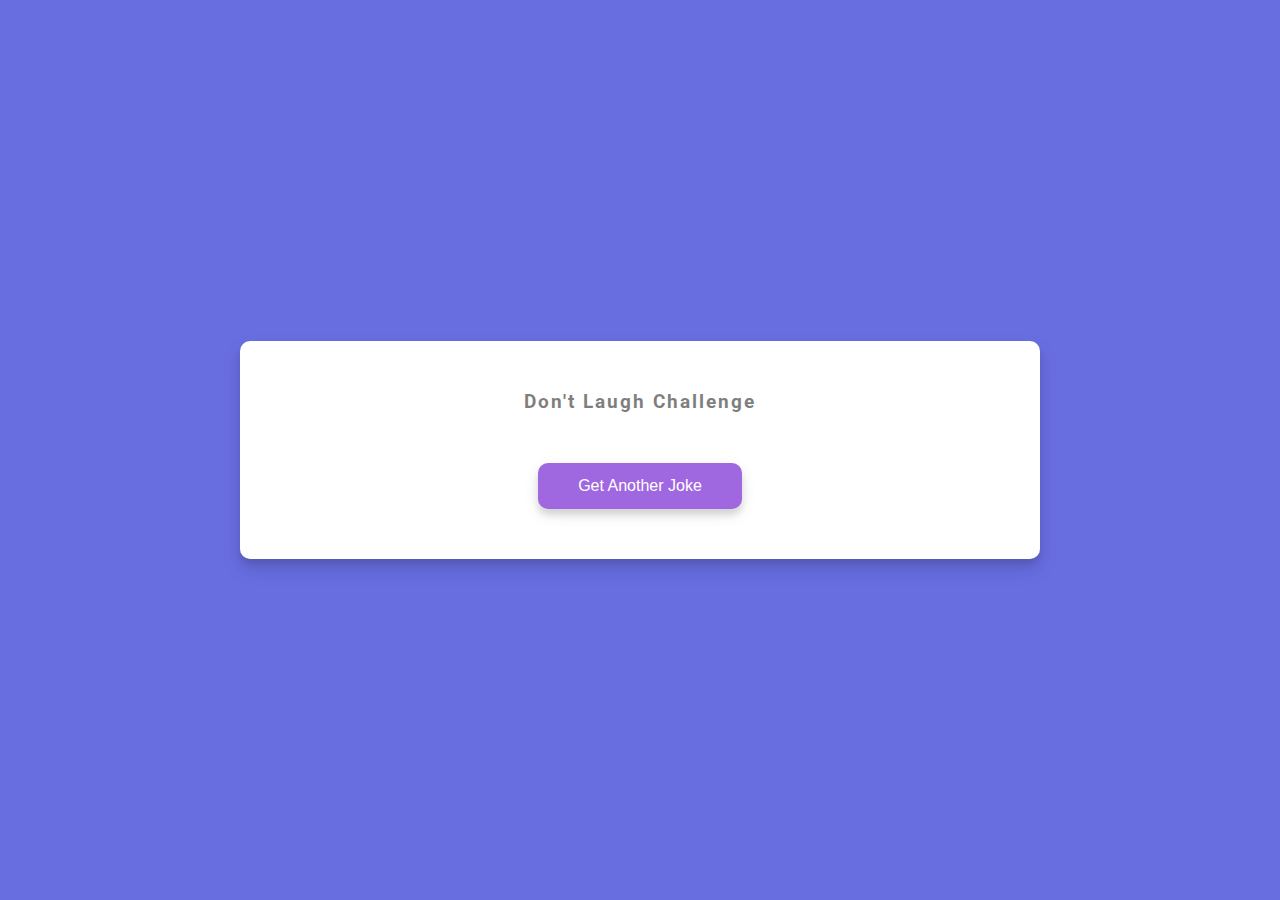
<file: 50 Projects In 50 Days/Project 10 - Dad Jokes/index.html>
<!DOCTYPE html>
<html lang="en">
<head>
    <meta charset="UTF-8">
    <meta name="viewport" content="width=device-width, initial-scale=1.0">
    <link rel="stylesheet" href="style.css">
    <title>Dad Jokes</title>
</head>
<body>
    
    <div class="container">
        <h3>Don't Laugh Challenge</h3>
        <div id="joke" class="joke">
            
        </div>
        <button id="jokeBtn" class="btn">Get Another Joke</button>
    </div>

    <script src="app.js"></script>
</body>
</html>
</file>
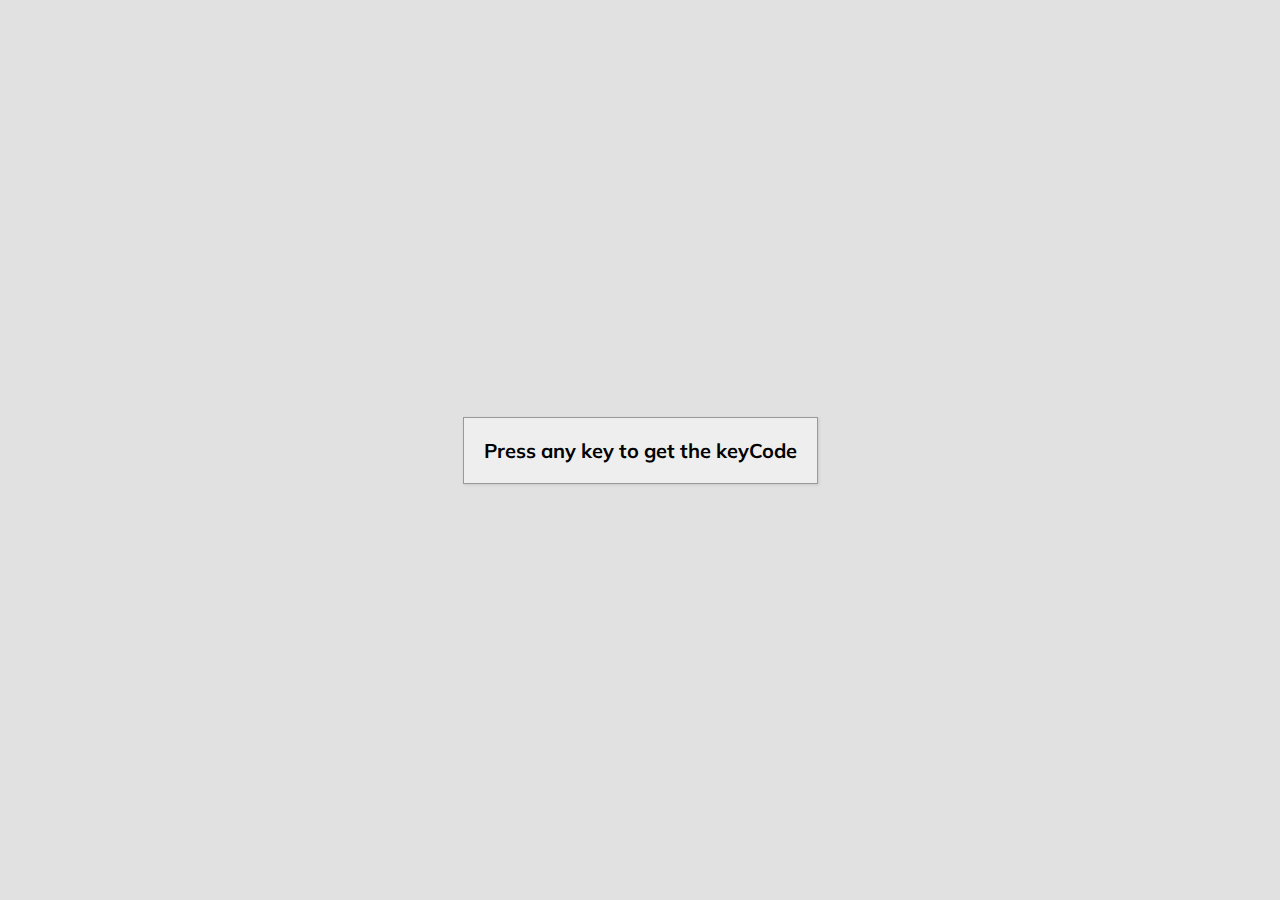
<file: 50 Projects In 50 Days/Project 11 - Event KeyCodes/index.html>
<!DOCTYPE html>
<html lang="en">
<head>
    <meta charset="UTF-8">
    <meta name="viewport" content="width=device-width, initial-scale=1.0">
    <link rel="stylesheet" href="style.css">
    <title>Event KeyCodes</title>
</head>
<body>
    
    <div id="insert">
        <div class="key">
            Press any key to get the keyCode
        </div>
    </div>

    <script src="app.js"></script>

</body>
</html>
</file>
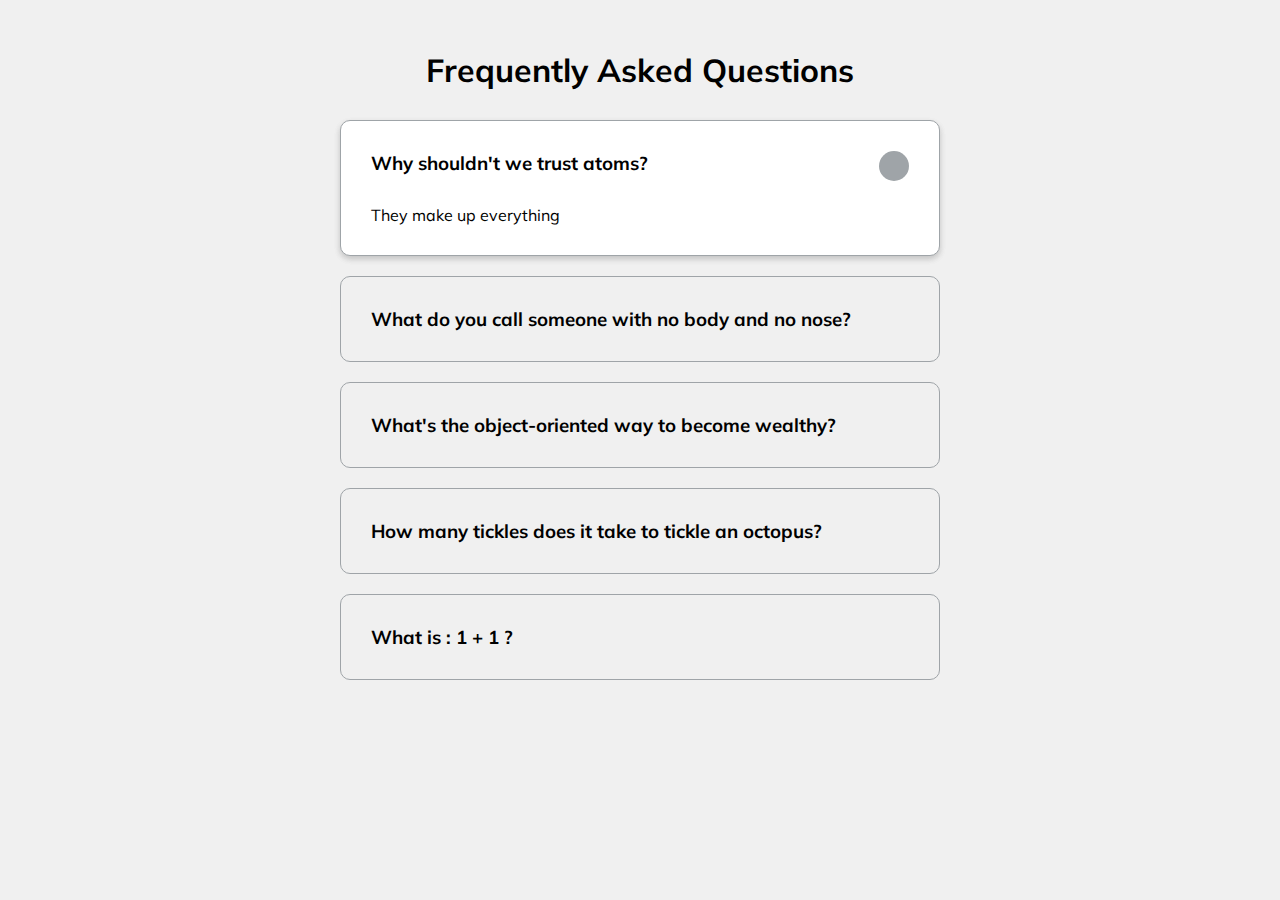
<file: 50 Projects In 50 Days/Project 12 - FAQ Collapse/index.html>
<!DOCTYPE html>
<html lang="en">
<head>
    <meta charset="UTF-8">
    <meta name="viewport" content="width=device-width, initial-scale=1.0">
    <link rel="stylesheet" href="style.css">
    <link rel="stylesheet" href="https://cdnjs.cloudflare.com/ajax/libs/font-awesome/6.5.1/css/all.min.css" integrity="sha512-DTOQO9RWCH3ppGqcWaEA1BIZOC6xxalwEsw9c2QQeAIftl+Vegovlnee1c9QX4TctnWMn13TZye+giMm8e2LwA==" crossorigin="anonymous" referrerpolicy="no-referrer" />
    <title>FAQ Collapse</title>
</head>
<body>
    
    <h1>Frequently Asked Questions</h1>
    <div class="faq-container">
        <div class="faq active">
            <h3 class="faq-title">
                Why shouldn't we trust atoms?
            </h3>
            <p class="faq-text">
                They make up everything
            </p>
            <button class="faq-toggle">
                <i class="fas fa-chevron-down"></i>
                <i class="fas fa-times"></i>
            </button>
        </div>
        <div class="faq">
            <h3 class="faq-title">
                What do you call someone with no body and no nose?
            </h3>
            <p class="faq-text">
                Nobody knows.
            </p>
            <button class="faq-toggle">
                <i class="fas fa-chevron-down"></i>
                <i class="fas fa-times"></i>
            </button>
        </div>
        <div class="faq">
            <h3 class="faq-title">
                What's the object-oriented way to become wealthy?
            </h3>
            <p class="faq-text">
                Inheritance.
            </p>
            <button class="faq-toggle">
                <i class="fas fa-chevron-down"></i>
                <i class="fas fa-times"></i>
            </button>
        </div>
        <div class="faq">
            <h3 class="faq-title">
                How many tickles does it take to tickle an octopus?
            </h3>
            <p class="faq-text">
                Ten-tickles!
            </p>
            <button class="faq-toggle">
                <i class="fas fa-chevron-down"></i>
                <i class="fas fa-times"></i>
            </button>
        </div>
        <div class="faq">
            <h3 class="faq-title">
                What is : 1 + 1 ?
            </h3>
            <p class="faq-text">
                Depens on who are you asking
            </p>
            <button class="faq-toggle">
                <i class="fas fa-chevron-down"></i>
                <i class="fas fa-times"></i>
            </button>
        </div>
    </div>

    <script src="app.js"></script>
</body>
</html>
</file>
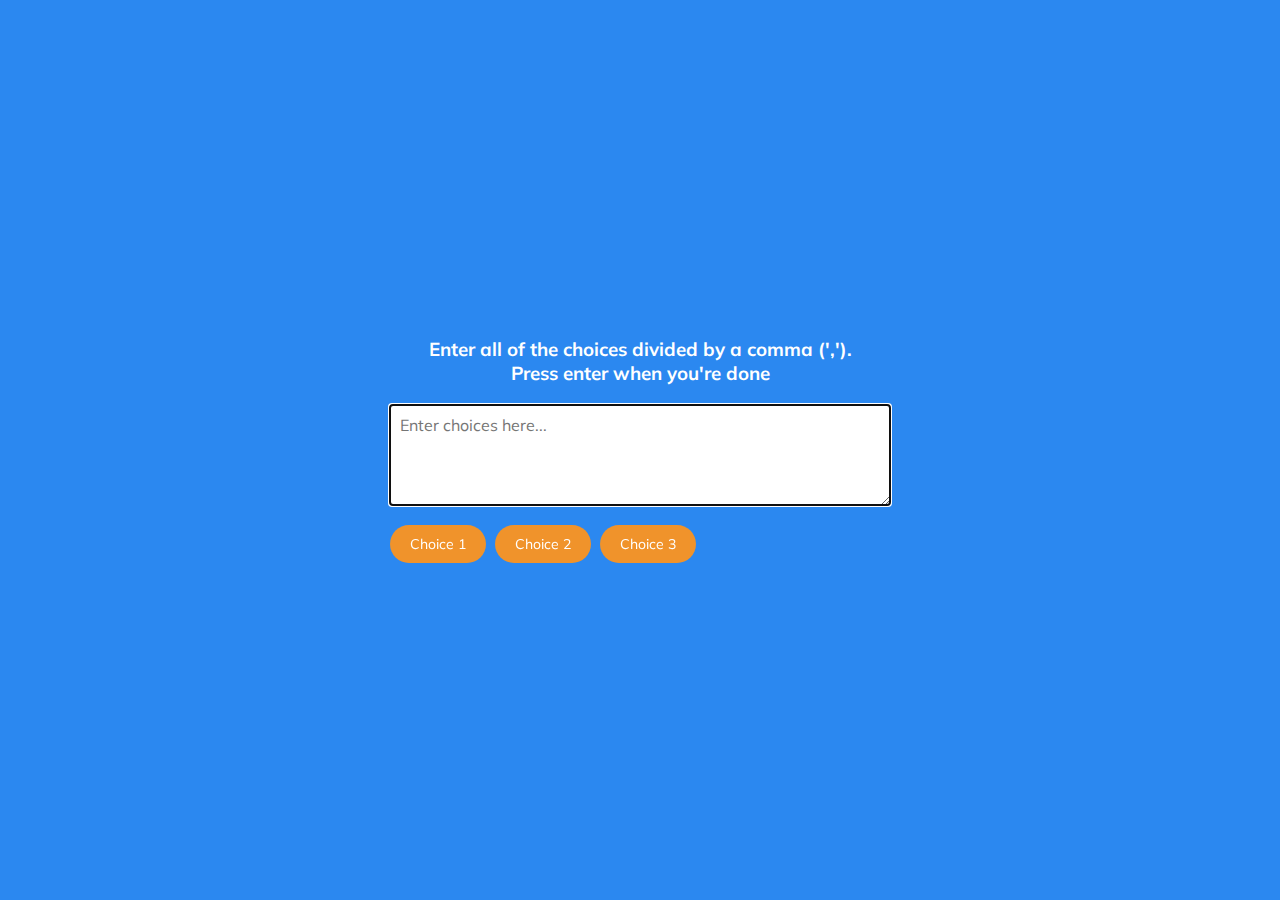
<file: 50 Projects In 50 Days/Project 13 - Random Choice Picker/index.html>
<!DOCTYPE html>
<html lang="en">
<head>
    <meta charset="UTF-8">
    <meta name="viewport" content="width=device-width, initial-scale=1.0">
    <link rel="stylesheet" href="style.css">
    <title>Random Choice Picker</title>
</head>
<body>
    
    <div class="container">
        <h3>Enter all of the choices divided by a comma (',').            
        <br>Press enter when you're done</h3>
        <textarea id="textarea" placeholder="Enter choices here..."></textarea>
        <div id="tags">
            <span class="tag">Choice 1</span>
            <span class="tag">Choice 2</span>
            <span class="tag">Choice 3</span>
        </div>
    </div>

    <script src="app.js"></script>
</body>
</html>
</file>
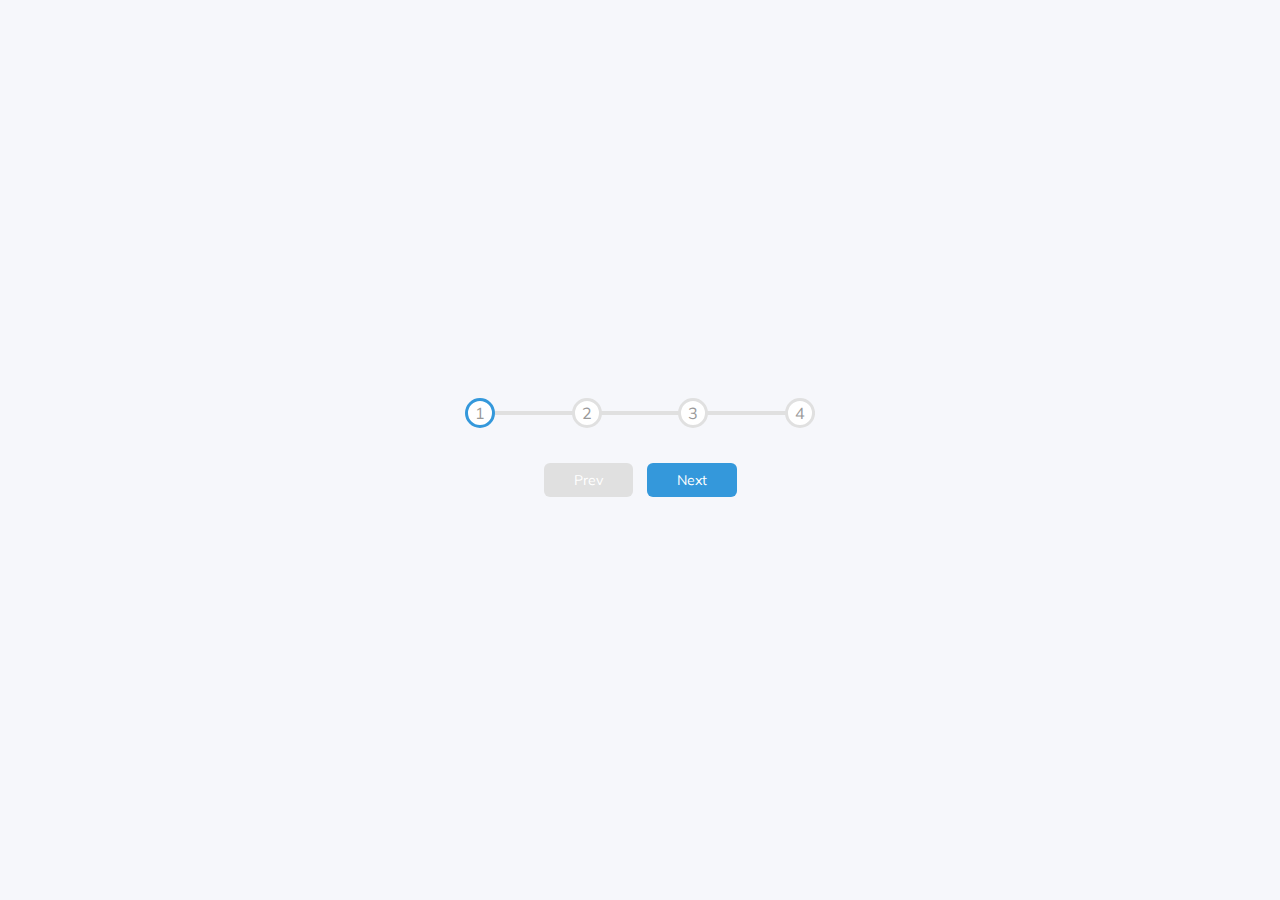
<file: 50 Projects In 50 Days/Project 2 - Progress Steps/index.html>
<!DOCTYPE html>
<html lang="en">
<head>
    <meta charset="UTF-8">
    <meta name="viewport" content="width=device-width, initial-scale=1.0">
    <link rel="stylesheet" href="style.css">
    <title>Progress Steps</title>
</head>
<body>
    
    <div class="container">
        <div class="progress-container">
            <div class="progress" id="progress"></div>
            <div class="circle active">1</div>
            <div class="circle">2</div>
            <div class="circle">3</div>
            <div class="circle">4</div>
        </div>
        <button class="btn" id="prev" disabled>Prev</button>
        <button class="btn" id="next">Next</button>
    </div>

    <script src="app.js"></script>
</body>
</html>
</file>
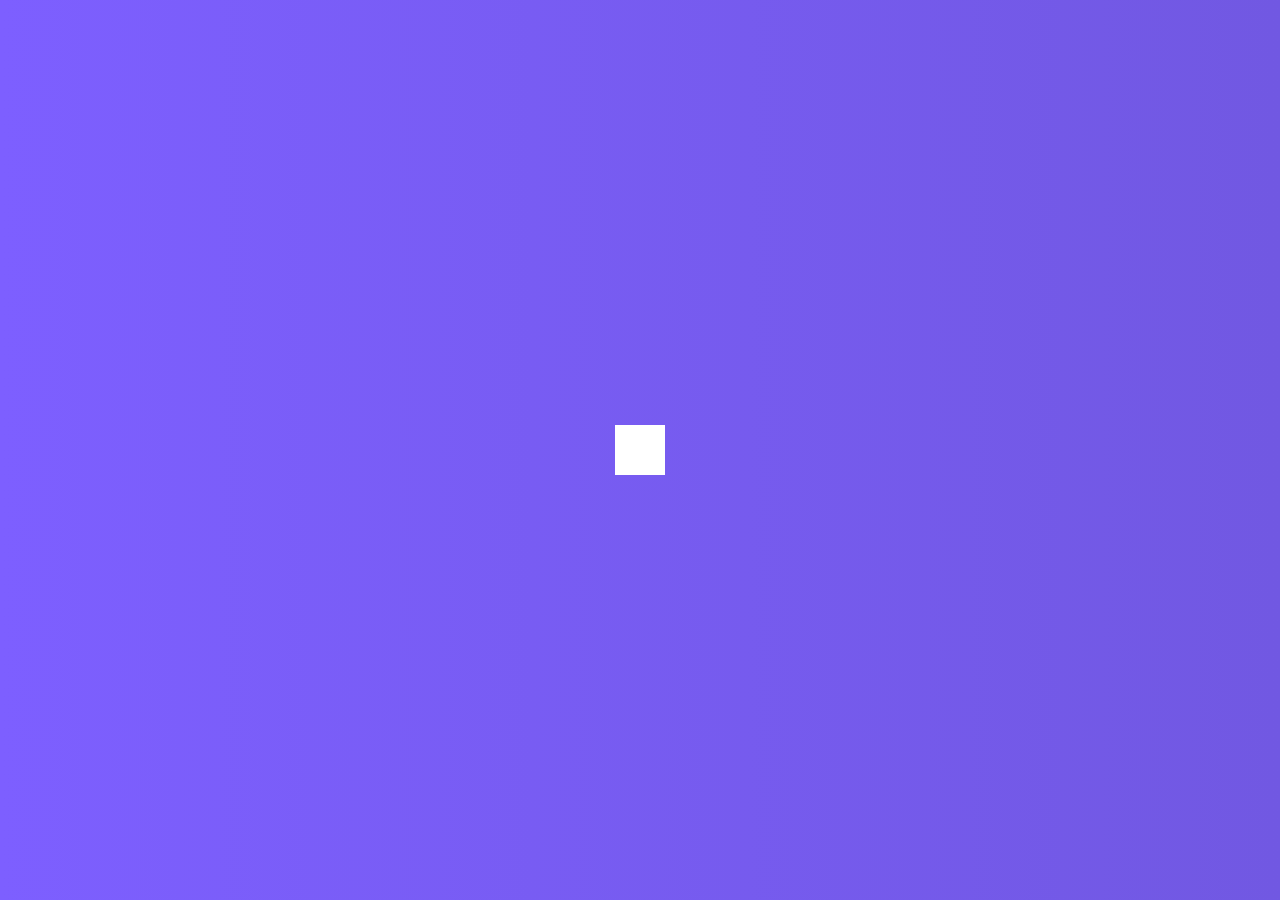
<file: 50 Projects In 50 Days/Project 4 - Hidden Search Widget/index.html>
<!DOCTYPE html>
<html lang="en">
<head>
    <meta charset="UTF-8">
    <meta name="viewport" content="width=device-width, initial-scale=1.0">
    <link rel="stylesheet" href="https://cdnjs.cloudflare.com/ajax/libs/font-awesome/6.4.2/css/all.min.css" integrity="sha512-z3gLpd7yknf1YoNbCzqRKc4qyor8gaKU1qmn+CShxbuBusANI9QpRohGBreCFkKxLhei6S9CQXFEbbKuqLg0DA==" crossorigin="anonymous" referrerpolicy="no-referrer" />
    <link rel="stylesheet" href="style.css">
    <title>Hidden Search Widget</title>
</head>
<body>
    
    <div class="search">
        <input type="text" class="input" placeholder="Search...">
        <button class="btn">
            <i class="fas fa-search"></i>
        </button>
    </div>

    <script src="app.js"></script>
</body>
</html>
</file>
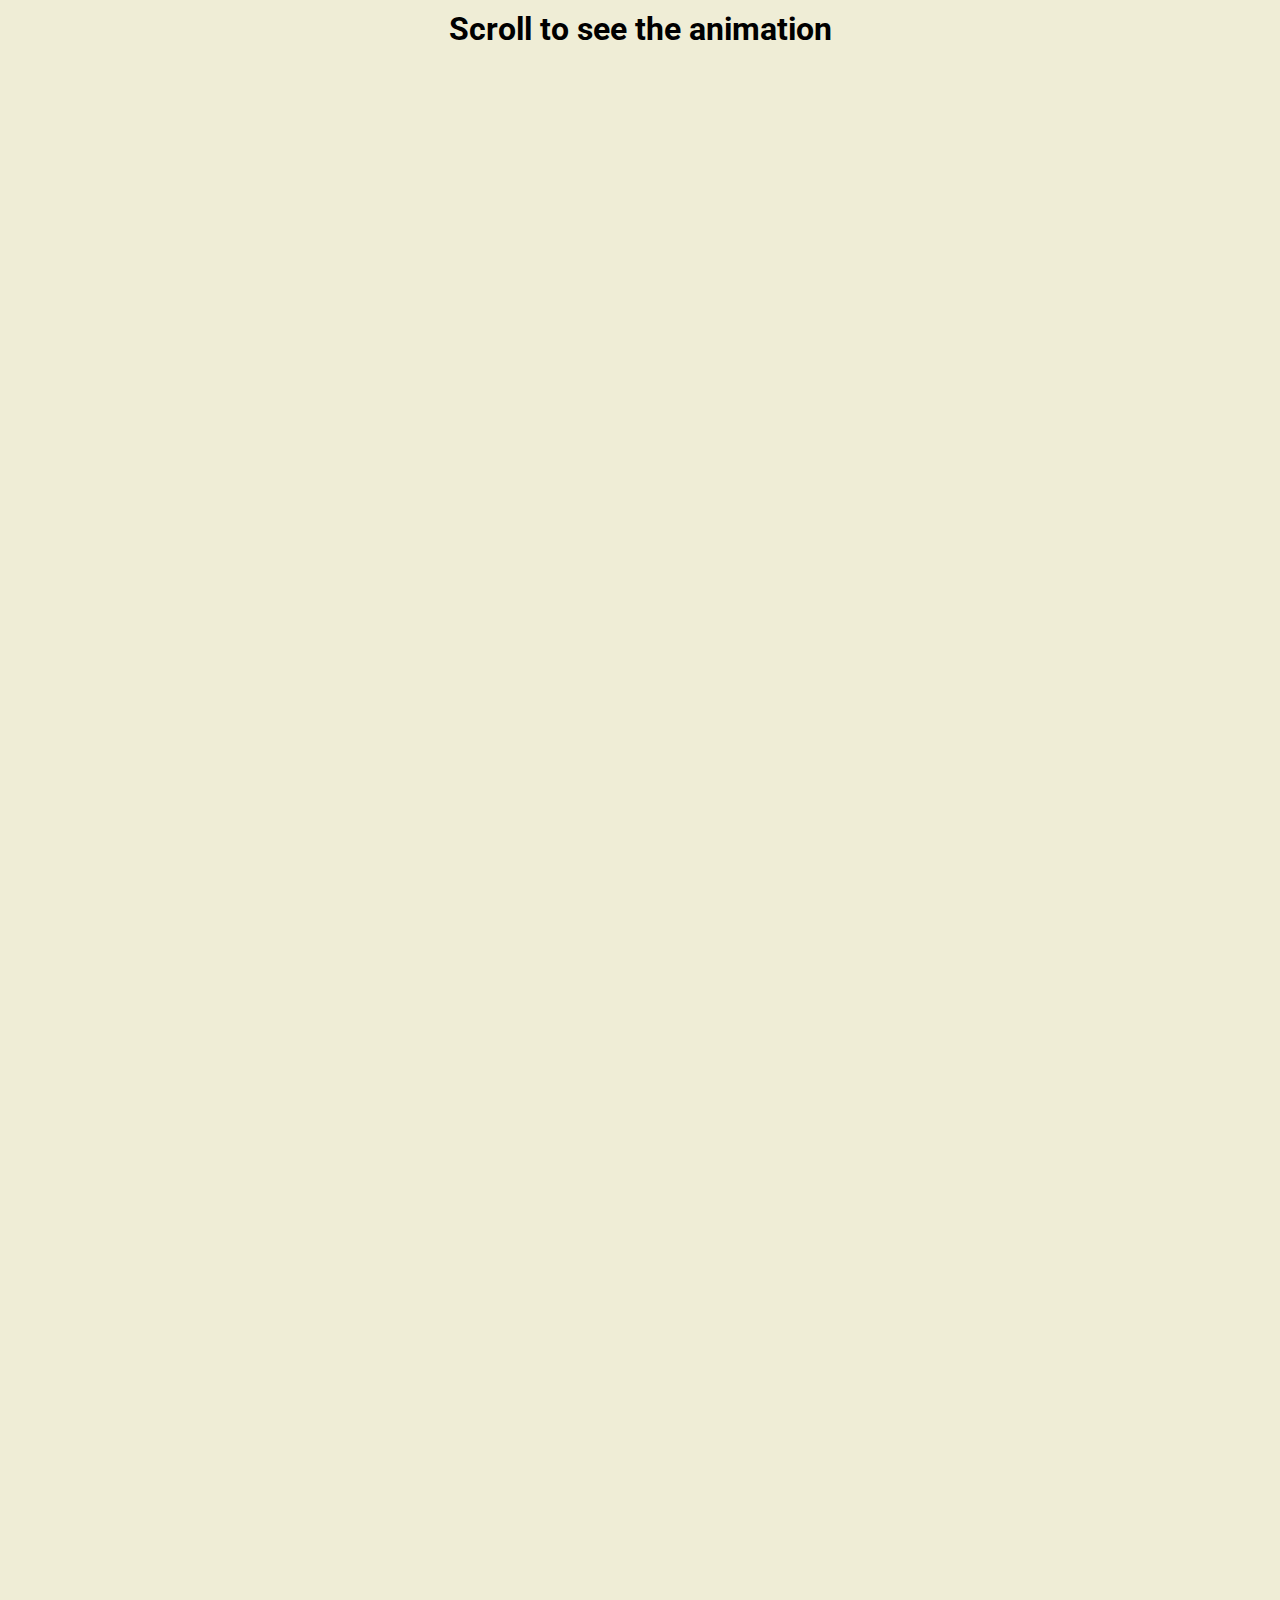
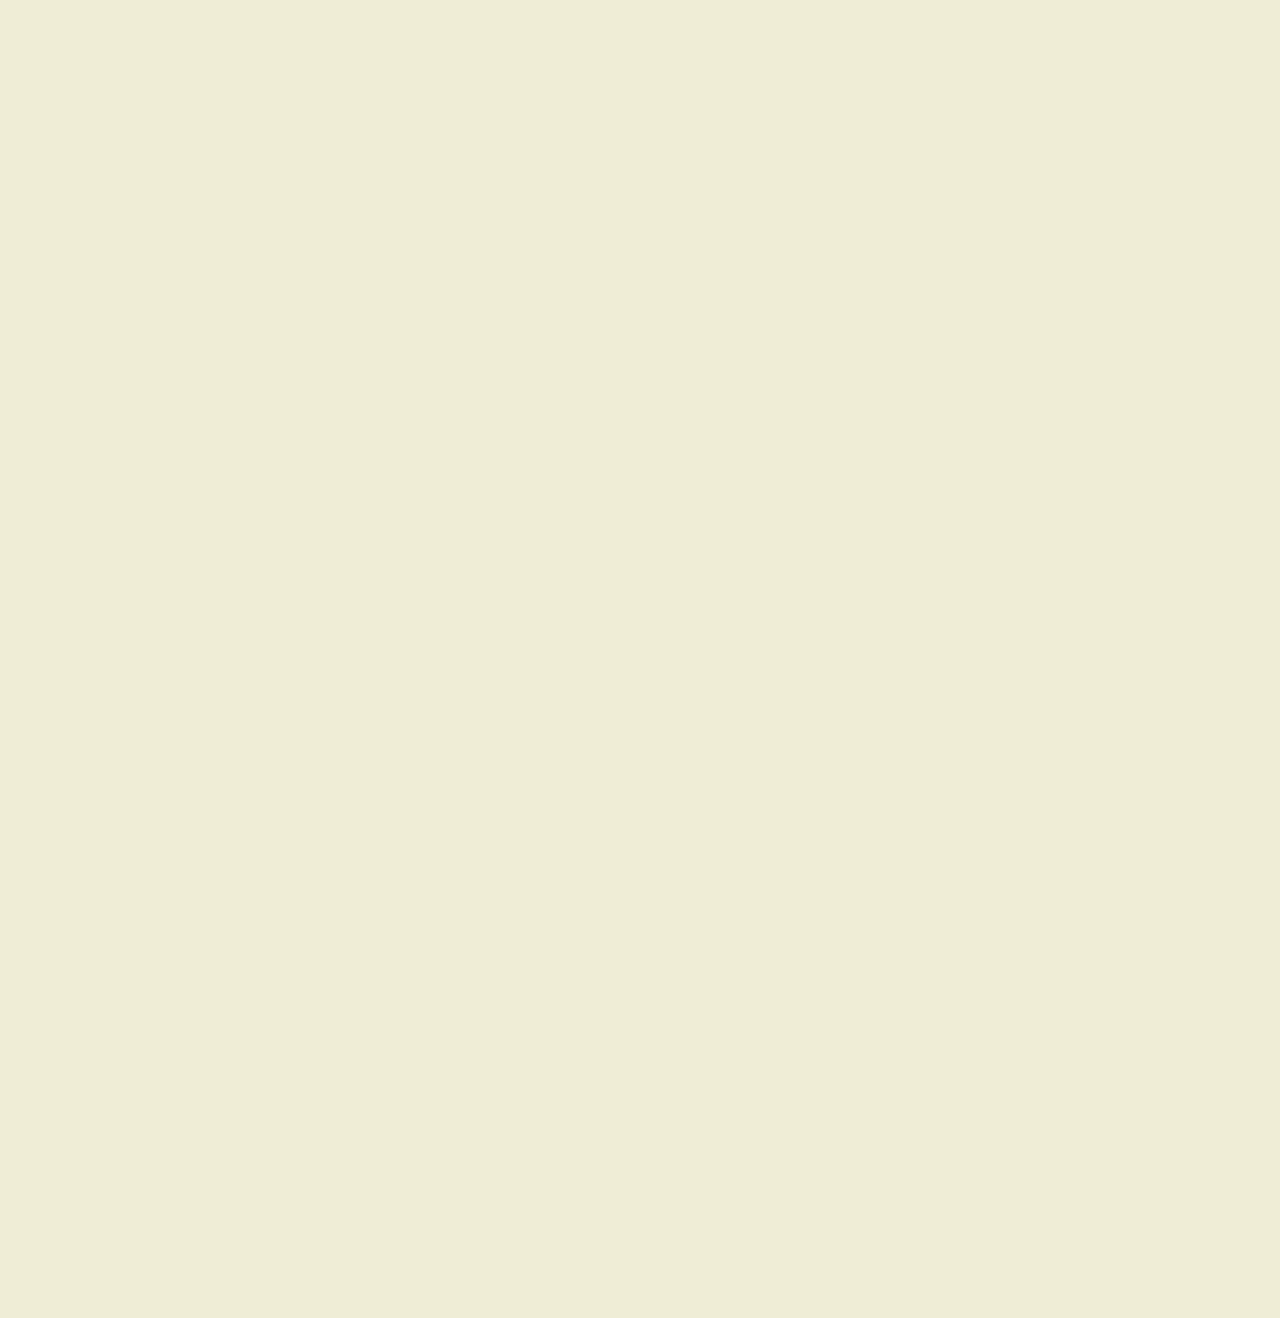
<file: 50 Projects In 50 Days/Project 6 - Scroll Animation/index.html>
<!DOCTYPE html>
<html lang="en">
<head>
    <meta charset="UTF-8">
    <meta name="viewport" content="width=device-width, initial-scale=1.0">
    <link rel="stylesheet" href="style.css">
    <title>Scroll Animation</title>
</head>
<body>
    
    <h1>Scroll to see the animation</h1>
    <div class="box"><h2>Content</h2></div>
    <div class="box"><h2>Content</h2></div>
    <div class="box"><h2>Content</h2></div>
    <div class="box"><h2>Content</h2></div>
    <div class="box"><h2>Content</h2></div>
    <div class="box"><h2>Content</h2></div>
    <div class="box"><h2>Content</h2></div>
    <div class="box"><h2>Content</h2></div>
    <div class="box"><h2>Content</h2></div>
    <div class="box"><h2>Content</h2></div>
    <div class="box"><h2>Content</h2></div>
    <div class="box"><h2>Content</h2></div>
    <div class="box"><h2>Content</h2></div>

    <script src="app.js"></script>
</body>
</html>
</file>
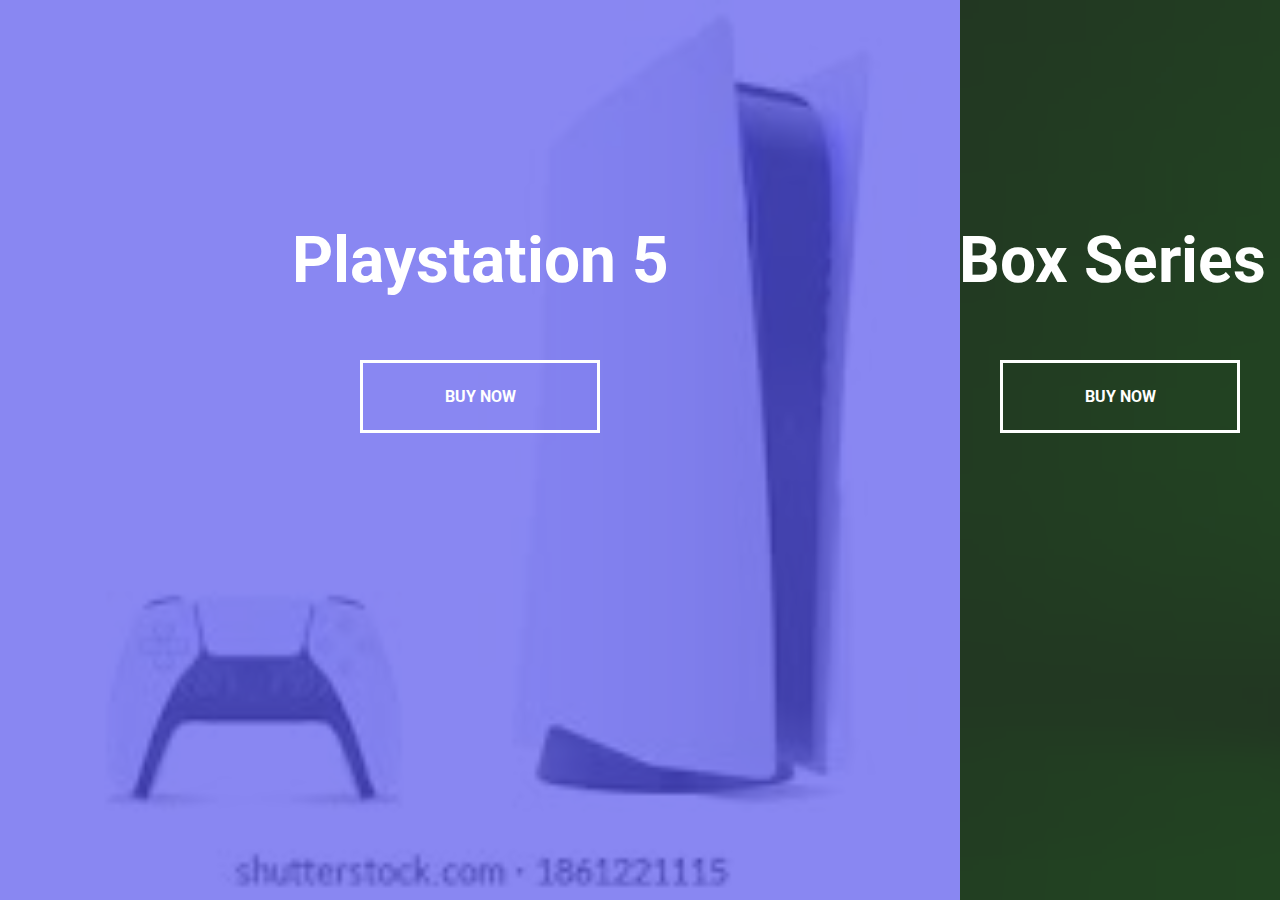
<file: 50 Projects In 50 Days/Project 7 - Split Landing Page/index.html>
<!DOCTYPE html>
<html lang="en">
  <head>
    <meta charset="UTF-8" />
    <meta name="viewport" content="width=device-width, initial-scale=1.0" />
    <link rel="stylesheet" href="style.css" />
    <title>Split Landing Page</title>
  </head>
  <body>
    <div class="container">
        <div class="split left">
            <h1>Playstation 5</h1>
            <a href="" class="btn">Buy Now</a>
        </div>
        <div class="split right">
            <h1>XBox Series X</h1>
            <a href="" class="btn">Buy Now</a>
        </div>
    </div>

    <script src="app.js"></script>
  </body>
</html>
</file>
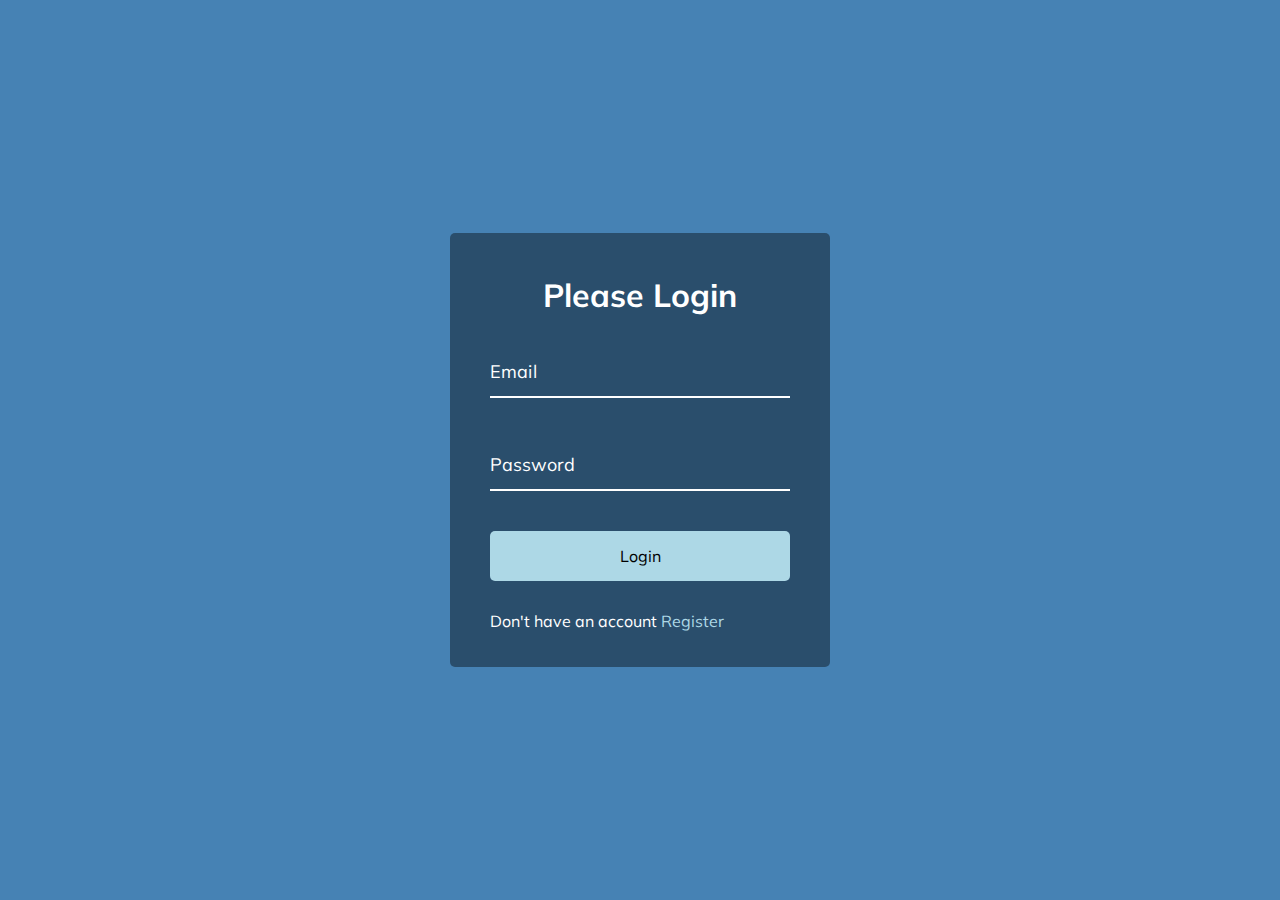
<file: 50 Projects In 50 Days/Project 8 - Form Input Wave/index.html>
<!DOCTYPE html>
<html lang="en">
<head>
    <meta charset="UTF-8">
    <meta name="viewport" content="width=device-width, initial-scale=1.0">
    <title>Form Input Wave</title>
    <link rel="stylesheet" href="style.css">
</head>
<body>
    
    <div class="container">
        <h1>Please Login</h1>
        <form>
            <div class="form-control">
                <input type="text" required>
                <label>Email</label>
            </div>
            <div class="form-control">
                <input type="password" required>
                <label>Password</label>
            </div>
            <button class="btn">Login</button>
            <p class="text">Don't have an account <a href="#">Register</a></p>
        </form>
    </div>

    <script src="app.js"></script>
</body>
</html>
</file>
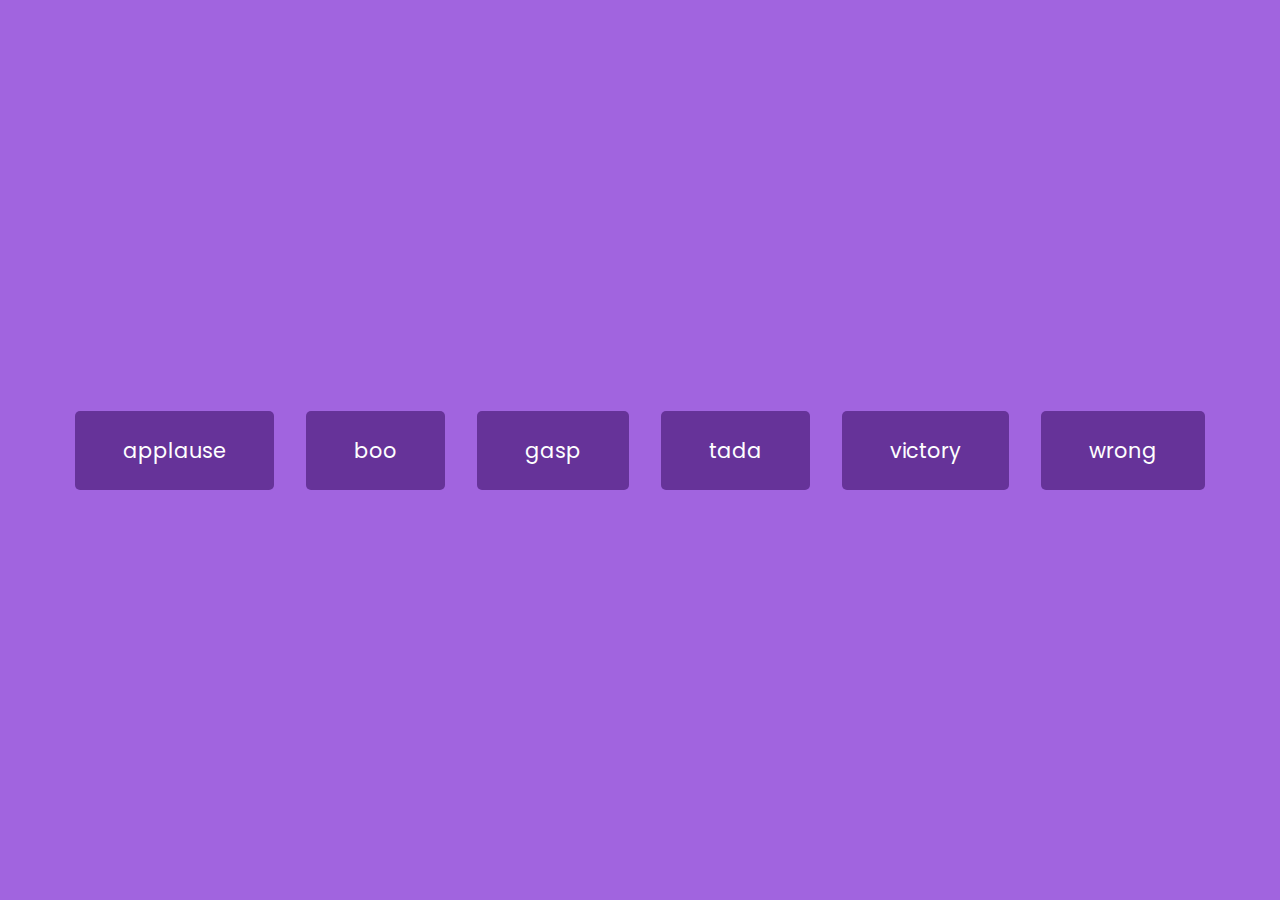
<file: 50 Projects In 50 Days/Project 9 - Sound Board/index.html>
<!DOCTYPE html>
<html lang="en">
<head>
    <meta charset="UTF-8">
    <meta name="viewport" content="width=device-width, initial-scale=1.0">
    <link rel="stylesheet" href="style.css">
    <title>Sound Board</title>
</head>
<body>
    
    <audio id="applause" src="sounds/applause.mp3"></audio>
    <audio id="boo" src="sounds/boo.mp3"></audio>
    <audio id="gasp" src="sounds/gasp.mp3"></audio>
    <audio id="tada" src="sounds/tada.mp3"></audio>
    <audio id="victory" src="sounds/victory.mp3"></audio>
    <audio id="wrong" src="sounds/wrong.mp3"></audio>

    <div id="buttons"></div>

    <script src="app.js"></script>
</body>
</html>
</file>
<file: 50 Projects In 50 Days/Project 10 - Dad Jokes/style.css>
@import url("https://fonts.googleapis.com/css?family=Roboto:wght@400;700&display=swap");

* {
    box-sizing: border-box;
}

body {
    background-color: #686de0;
    font-family: 'Roboto' , sans-serif;
    display: flex;
    justify-content: center;
    align-items: center;
    flex-direction: column;
    margin: 0;
    height: 100vh;
    overflow: hidden;
    padding: 20px;
}

.container {
    background-color: #fff;
    border-radius: 10px;
    box-shadow: 0 10px 20px rgba(0,0,0,0.1), 0 6px 6px rgba(0,0,0,0.1);
    padding: 50px 20px;
    text-align: center;
    max-width: 100%;
    width: 800px;
}

h3 {
    margin: 0;
    opacity: 0.5;
    letter-spacing: 2px;
}

.joke {
    font-size: 30px;
    letter-spacing: 1px;
    line-height: 40px;
    margin: 50px auto;
    max-width: 600px;
}

.btn {
    background-color: #9F68E0;
    color: #fff;
    border: 0;
    border-radius: 10px;
    box-shadow: 0 5px 15px rgba(0,0,0,0.1), 0 6px 6px rgba(0,0,0,0.1);
    padding: 14px 40px;
    font-size: 16px;
    cursor: pointer;
}

.btn:active {
    transform: scale(0.98);
}

.btn:focus {
    outline: 0;
}
</file>
<file: 50 Projects In 50 Days/Project 11 - Event KeyCodes/style.css>
@import url("https://fonts.googleapis.com/css?family=Muli&display=swap");

* {
    box-sizing: border-box;
}

body {
    background-color: #e1e1e1;
    font-family: 'Muli' , sans-serif;
    display: flex;
    justify-content: center;
    align-items: center;
    text-align: center;
    height: 100vh;
    overflow: hidden;
    margin: 0;
}

.key {
    border: 1px solid #999;
    background-color: #eee;
    box-shadow: 1px 1px 3px rgba(0,0,0,0.1);
    display: inline-flex;
    align-items: center;
    font-size: 20px;
    font-weight: bold;
    padding: 20px;
    flex-direction: column;
    margin: 10px;
    min-width: 150px;
    position: relative;
}

.key small {
    position: absolute;
    top: -24px;
    left: 0;
    text-align: center;
    width: 100%;
    color: #555;
    font-size: 14px;
}
</file>
<file: 50 Projects In 50 Days/Project 12 - FAQ Collapse/style.css>
@import url("https://fonts.googleapis.com/css?family=Muli&display=swap");

* {
    box-sizing: border-box;
}

body {
    font-family: 'Muli', sans-serif;
    background-color: #f0f0f0;
}

h1 {
    margin: 50px 0 30px;
    text-align: center;
}

.faq-container {
    max-width: 600px;
    margin: 0 auto;
}

.faq {
    background-color: transparent;
    border: 1px solid #9fa4a8;
    border-radius: 10px;
    margin: 20px 0;
    padding: 30px;
    position: relative;
    overflow: hidden;
    transition: 0.3 ease;
}

.faq.active {
    background-color: #fff;
    box-shadow: 0 3px 6px rgba(0,0,0,0.1) , 0 3px 6px rgba(0,0,0,0.1);
}

.faq.active::before,
.faq.active::after{
    content :  '\f075';
    font-family: 'Font Awesome 5 Free';
    color: #2ecc71;
    font-size: 7rem;
    position: absolute;
    opacity: 0.2;
    top: 20px;
    left: 20px;
    z-index: 0;
}

.faq.active::before {
    color: #3498db;
    top: -10px;
    left: -30px;
    transform: rotateY(180deg);
}

.faq-title {
    margin: 0 35px 0 0;
}

.faq-text {
    display: none;
    margin: 30px 0 0;
}

.faq.active .faq-text{
    display: block;
}

.faq-toggle {
    background-color: transparent;
    border: 0;
    border-radius: 50%;
    cursor: pointer;
    display: flex;
    align-items: center;
    justify-content: center;
    font-size: 16px;
    padding: 0;
    position: absolute;
    top: 30px;
    right: 30px;
    height: 30px;
    width: 30px;
}

.faq-toggle:focus {
    outline: 0;
}

.faq-toggle .fa-times {
    display: none;
}

.faq.active .faq-toggle .fa-times {
    color: #fff;
    display: block;
}

.faq.active .faq-toggle .fa-chevron-down {
    display: none;
}

.faq.active .faq-toggle {
    background-color: #9fa4a8;
}
</file>
<file: 50 Projects In 50 Days/Project 13 - Random Choice Picker/style.css>
@import url("https://fonts.googleapis.com/css?family=Muli:wght@400;700&display=swap");

* {
    box-sizing: border-box;
}

body {
    font-family: 'Muli', sans-serif;
    display: flex;
    justify-content: center;
    align-items: center;
    flex-direction: column;
    height: 100vh;
    overflow: hidden;
    margin: 0;
    background-color: #2b88f0;
}

h3 {
    color: #fff;
    margin: 10px 0 20px;
    text-align: center;
}

.container {
    width: 500px;
}

textarea {
    border: none;
    display: block;
    width: 100%;
    height: 100px;
    font-family: inherit;
    padding: 10px;
    margin: 0 0 20px;
    font-size: 16px;
}

.tag {
    background-color: #f0932b;
    color: #fff;
    border-radius: 50px;
    padding: 10px 20px;
    margin: 0 5px 10px 0;
    font-size: 14px;
    display: inline-block;
}

.tag.highlight {
    background-color: #273c75;
}
</file>
<file: 50 Projects In 50 Days/Project 2 - Progress Steps/style.css>
@import url('https://fonts.googleapis.com/css?family=Muli&display=swap');

:root {
    --line-border-fill: #3498db;
    --line-border-empty: #e0e0e0;
}

* {
    box-sizing: border-box;
}

body {
    background-color: #f6f7fb;
    font-family: 'Muli',sans-serif;
    display: flex;
    justify-content: center;
    align-items: center;
    height: 100vh;
    overflow: hidden;
    margin: 0;
}

.container {
    text-align: center;
}

.progress-container {
    display: flex;
    justify-content: space-between;
    position: relative;
    margin-bottom: 30px;
    max-width: 100%;
    width: 350px;
}

.progress-container::before {
    content: '';
    background-color: var(--line-border-empty);
    position: absolute;
    top: 50%;
    left: 0;
    transform: translateY(-50%);
    height: 4px;
    width: 100%;
    z-index: -1;
}

.progress {
    background-color: var(--line-border-fill);
    position: absolute;
    top: 50%;
    left: 0;
    transform: translateY(-50%);
    height: 4px;
    width: 0%;
    z-index: -1;
    transition: 0.4s ease;
}

.circle {
    background-color: #fff;
    color: #999;
    border-radius: 50%;
    height: 30px;
    width: 30px;
    display: flex;
    align-items: center;
    justify-content: center;
    border: 3px solid var(--line-border-empty);
    transition: .4s ease;
}

.circle.active {
    border-color: var(--line-border-fill);
}

.btn {
    background-color: var(--line-border-fill);
    color: #fff;
    border: 0;
    border-radius: 6px;
    cursor: pointer;
    font-family: inherit;
    padding: 8px 30px;
    margin: 5px;
    font-size: 14px;
}

.btn:active {
    transform: scale(0.98);
}

.btn:focus {
    outline: 0;
}

.btn:disabled {
    background-color: var(--line-border-empty);
    cursor: not-allowed;
}
</file>
<file: 50 Projects In 50 Days/Project 4 - Hidden Search Widget/style.css>
@import url("https://fonts.googleapis.com/css?family=Roboto:wght@400;700&display=swap");

* {
  box-sizing: border-box;
}

body {
  background-image: linear-gradient(90deg, #7d5fff, #7158e2);
  font-family: "Roboto", sans-serif;
  display: flex;
  align-items: center;
  justify-content: center;
  height: 100vh;
  overflow: hidden;
  margin: 0;
}

.search {
  position: relative;
  height: 50px;
}

.search .input {
  color: #fff;
  border: 0;
  font-size: 18px;
  padding: 15px;
  height: 50px;
  width: 50px;
  transition: width 0.3s ease;
}

.btn {
  background-color: #fff;
  border: 0;
  cursor: pointer;
  font-size: 24px;
  position: absolute;
  top: 0;
  left: 0;
  height: 50px;
  width: 50px;
  transition: transform 0.3 ease;
}

.btn:focus,
.input:focus {
  outline: none;
}

.search.active .input {
    width: 200px;
}

.search.active .btn {
    transform: translateX(198px);
}
</file>
<file: 50 Projects In 50 Days/Project 6 - Scroll Animation/style.css>
@import url("https://fonts.googleapis.com/css2?family=Roboto:wght@400;700&display=swap");

* {
    box-sizing: border-box;
}

body {
    background-color: #efedd6;
    font-family: 'Roboto' , sans-serif;
    display: flex;
    flex-direction : column;
    justify-content: center;
    align-items: center;
    margin: 0;
    overflow-x: hidden;
}

h1 {
    margin: 10px;
}

.box {
    background-color: steelblue;
    color: #fff;
    display: flex;
    align-self: center;
    justify-content: center;
    width: 400px;
    height: 200px;
    margin: 10px;
    border-radius: 10px;
    box-shadow: 2px 4px 5px rgb(0,0,0,0.3);
    transform: translateX(400%);
    transition: transform 0.3s ease;
}

.box:nth-of-type(even){
    transform: translateX(-400%);
}

.box.show{
    transform: translateX(0);
}

.box h2 {
    display: flex;
    justify-content: center;
    align-items: center;
    font-size: 45px;
}
</file>
<file: 50 Projects In 50 Days/Project 7 - Split Landing Page/style.css>
@import url("https://fonts.googleapis.com/css2?family=Roboto:wght@400;700&display=swap");

:root {
  --left-bg-color: rgba(87, 84, 236, 0.7);
  --right-bg-color: rgba(43, 43, 43, 0.8);
  --left-btn-hover-color: rgba(87, 84, 236, 1);
  --right-btn-hover-color: rgba(28, 122, 28, 1);
  --hover-width: 75%;
  --other-width: 25%;
  --speed: 1000ms;
}

* {
  box-sizing: border-box;
}

body {
  font-family: "Roboto", sans-serif;
  height: 100vh;
  overflow: hidden;
  margin: 0;
}

h1 {
  font-size: 4rem;
  color: #fff;
  position: absolute;
  left: 50%;
  top: 20%;
  transform: translateX(-50%);
  white-space: nowrap;
}

.btn {
  position: absolute;
  display: flex;
  align-items: center;
  justify-content: center;
  left: 50%;
  top: 40%;
  transform: translateX(-50%);
  text-decoration: none;
  color: #fff;
  border: #fff solid 0.2rem;
  font-size: 1rem;
  font-weight: bold;
  text-transform: uppercase;
  width: 15rem;
  padding: 1.5rem;
}

.split.left .btn:hover {
  background-color: var(--left-btn-hover-color);
  border-color: var(--left-btn-hover-color);
}

.split.right .btn:hover {
  background-color: var(--right-btn-hover-color);
  border-color: var(--right-btn-hover-color);
}

.container {
  position: relative;
  width: 100%;
  height: 100%;
  background: #333;
}

.split {
  position: absolute;
  width: 50%;
  height: 100%;
  overflow: hidden;
}

.split.left {
  left: 0;
  background: url("ps5.jpeg") no-repeat center center/cover;
  background-repeat: no-repeat;
  background-size: cover;
}

.split.left::before {
  content: "";
  position: absolute;
  width: 100%;
  height: 100%;
  background-color: var(--left-bg-color);
}

.split.right {
  right: 0;
  background: url("xbox.jpeg");
  background-repeat: no-repeat;
  background-size: cover;
}

.split.right::before {
  content: "";
  position: absolute;
  width: 100%;
  height: 100%;
  background-color: var(--right-bg-color);
}

.split.right , .split.left, .split.right::before, .split.left::before{
    transition: all var(--speed) ease-in-out;
}

.hover-left .left {
  width: var(--hover-width);
}

.hover-left .right {
  width: var(--other-width);
}

.hover-right .right {
    width: var(--hover-width);
}

.hover-right .left {
    width: var(--other-width);
}

@media(max-width : 800px){
    h1{
        font-size: 2rem;
        top: 30%;
    }

    .btn{
        width: 12rem;
        padding: 1.2rem;
    }
}
</file>
<file: 50 Projects In 50 Days/Project 8 - Form Input Wave/style.css>
@import url("https://fonts.googleapis.com/css?family=Muli&display=swap");

* {
  box-sizing: border-box;
}

body {
  font-family: "Muli", sans-serif;
  background-color: steelblue;
  color: #fff;
  display: flex;
  flex-direction: column;
  align-items: center;
  justify-content: center;
  height: 100vh;
  overflow: hidden;
  margin: 0;
}

.container {
  background-color: rgba(0, 0, 0, 0.4);
  padding: 20px 40px;
  border-radius: 5px;
}

.container h1 {
  text-align: center;
  margin-bottom: 30px;
}

.container a {
  text-decoration: none;
  color: lightblue;
}

.btn {
  cursor: pointer;
  display: inline-block;
  width: 100%;
  background: lightblue;
  padding: 15px;
  font-family: inherit;
  font-size: 16px;
  border: 0;
  border-radius: 5px;
}

.btn:active {
    transform: scale(0.98);
}

.btn:focus {
    outline: 0;
}

.text {
    margin-top: 30px;
}

.form-control {
  position: relative;
  margin: 20px 0 40px;
  width: 300px;
}

.form-control input {
  background-color: transparent;
  border: 0;
  border-bottom: 2px solid #fff;
  display: block;
  width: 100%;
  padding: 15px 0;
  font-size: 18px;
  color: #fff;
}

.form-control input:focus,
.form-control input:valid {
  outline: 0;
  border-bottom-color: lightblue ;
}

.form-control label {
    position: absolute;
    top: 15px;
    left: 0;
}

.form-control label span {
    display: inline-block;
    font-size: 18px;
    min-width: 5px;
    transition: 0.3s cubic-bezier(0.68,-0.55,0.265,1.55);
}

.form-control input:focus + label span,
.form-control input:valid + label span {
    color: lightblue;
    transform: translateY(-30px);
}
</file>
<file: 50 Projects In 50 Days/Project 9 - Sound Board/style.css>
@import url("https://fonts.googleapis.com/css2?family=Poppins:wght@200;400&display=swap");

* {
    box-sizing: border-box;
}

body {
    background-color: rgb(161,100,223);
    font-family: 'Poppins',sans-serif;
    display: flex;
    flex-wrap: wrap;
    align-items: center;
    justify-content: center;
    text-align: center;
    height: 100vh;
    overflow: hidden;
    margin: 0;
}

.btn {
    background-color: rebeccapurple;
    border-radius: 5px;
    border: none;
    color: #fff;
    margin: 1rem;
    padding: 1.5rem 3rem;
    font-size: 1.3rem;
    font-family: inherit;
}

.btn:hover {
    opacity: 0.9;
}

.btn:focus {
    outline: none;
}
</file>
